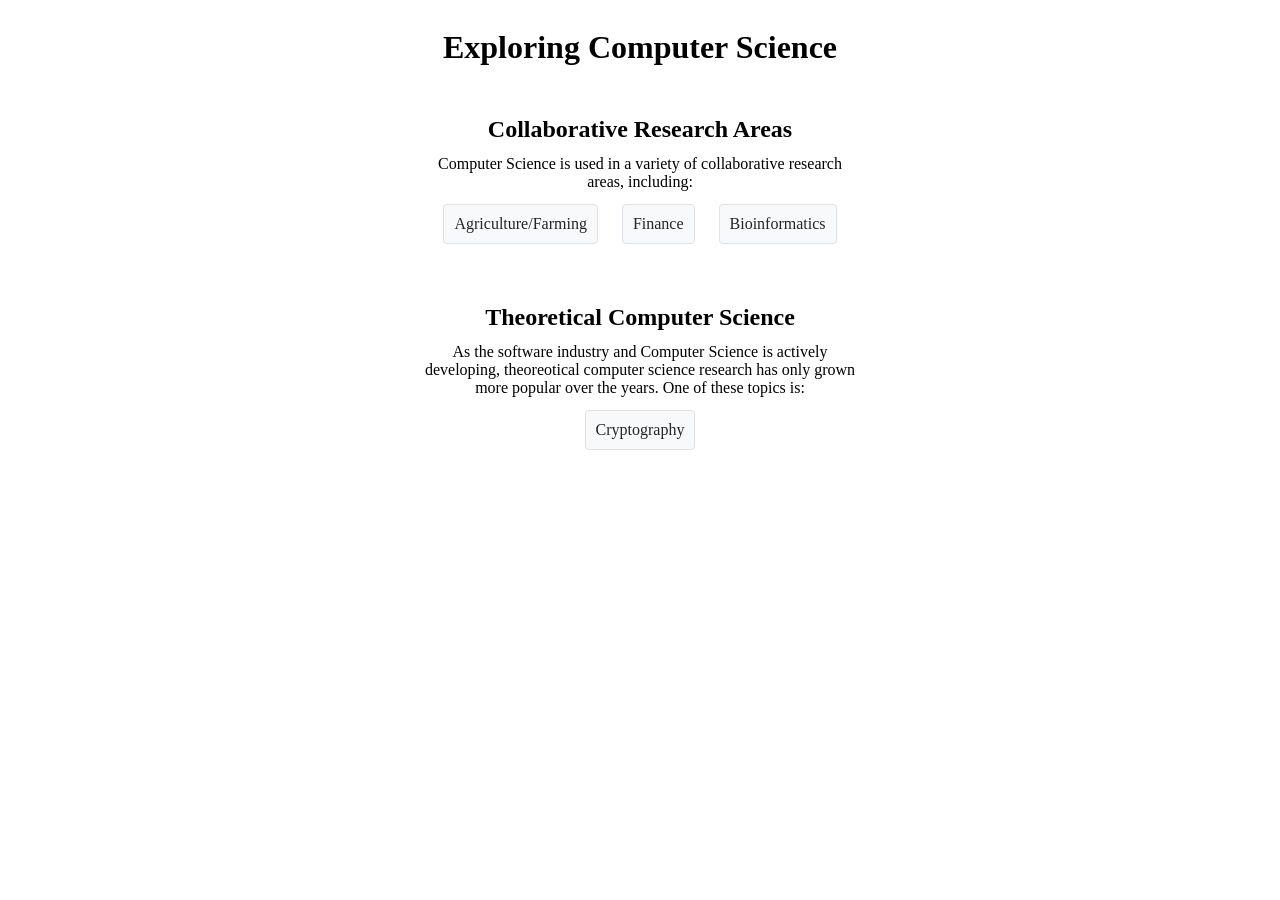
<file: index.html>
<!DOCTYPE html>
<html lang="en">
<head>
    <meta charset="UTF-8">
    <meta name="viewport" content="width=device-width, initial-scale=1.0">

    <link rel="stylesheet" href="assets/styles.css">

    <title>Exploring Computer Science</title>
</head>
<body>
    <div class="content">
        <h1>Exploring Computer Science</h1>

        <div class="section">
            <h2>Collaborative Research Areas</h2>
            <p>Computer Science is used in a variety of collaborative research areas, including:</p>
            <div class="navbar">
                <a href='agriculture.html'>Agriculture/Farming</a>
                <a href='finance.html'>Finance</a>
                <a href='bio.html'>Bioinformatics</a>
            </div>
        </div>

        <div class="section">
            <h2>Theoretical Computer Science</h2>
            <p>
                As the software industry and Computer Science is actively developing, theoreotical computer science research 
                has only grown more popular over the years. One of these topics is:
            </p>
            <div class="navbar">
                <a href='crypto.html'>Cryptography</a>
            </div>
        </div>
    </div>
</body>
</html>
</file>
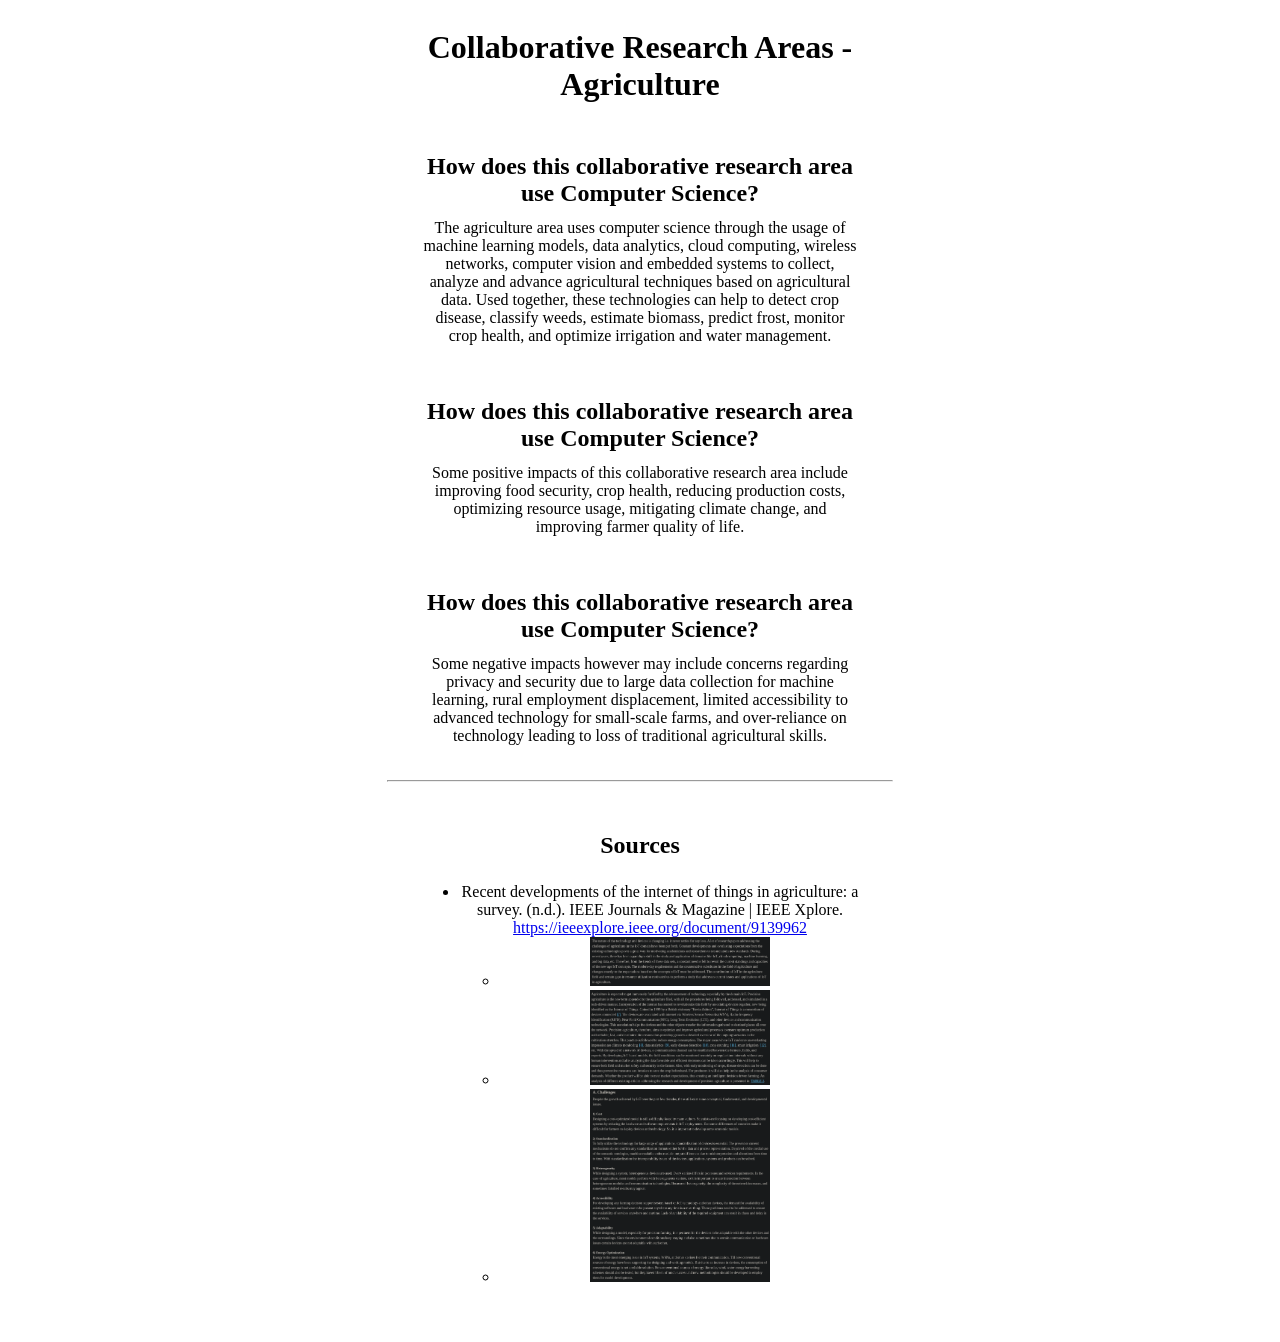
<file: agriculture.html>
<!DOCTYPE html>
<html lang="en">
<head>
    <meta charset="UTF-8">
    <meta name="viewport" content="width=device-width, initial-scale=1.0">
    
    <link rel="stylesheet" href="assets/styles.css">

    <title>Agriculture & Farming</title>
</head>
<body>
    <div class="content">
        <h1>Collaborative Research Areas - Agriculture</h1>

        <div class="section">
            <h2>How does this collaborative research area use Computer Science?</h2>
            <p>
                The agriculture area uses computer science through the usage of machine learning models, data analytics, 
                cloud computing, wireless networks, computer vision and embedded systems to collect, analyze and advance 
                agricultural techniques based on agricultural data. Used together, these technologies can help to detect 
                crop disease, classify weeds, estimate biomass, predict frost, monitor crop health, and optimize irrigation 
                and water management.
            </p>
        </div>

        <div class="section">
            <h2>How does this collaborative research area use Computer Science?</h2>
            <p>
                Some positive impacts of this collaborative research area include improving food security, crop health, 
                reducing production costs, optimizing resource usage, mitigating climate change, and improving farmer 
                quality of life.
            </p>
        </div>

        <div class="section">
            <h2>How does this collaborative research area use Computer Science?</h2>
            <p>
                Some negative impacts however may include concerns regarding privacy and security due to large data 
                collection for machine learning, rural employment displacement, limited accessibility to advanced 
                technology for small-scale farms, and over-reliance on technology leading to loss of traditional 
                agricultural skills.
            </p>
        </div>

        <hr>
        <div class="section">
            <h2>Sources</h2>
            <ul class="sources">
                <li>Recent developments of the internet of things in agriculture: a survey. (n.d.). IEEE Journals & Magazine | IEEE Xplore. <a href="https://ieeexplore.ieee.org/document/9139962" target="_blank" rel="noopener noreferrer">https://ieeexplore.ieee.org/document/9139962</a></li>
                <ul>
                    <li><img src="assets/img/agriculture1.png"></li>
                    <li><img src="assets/img/agriculture2.png"></li>
                    <li><img src="assets/img/agriculture3.png"></li>
                </ul>    
            </ul>
        </div>
    </div>

    <script src="assets/enlarge-img.js"></script>
</body>
</html>
</file>
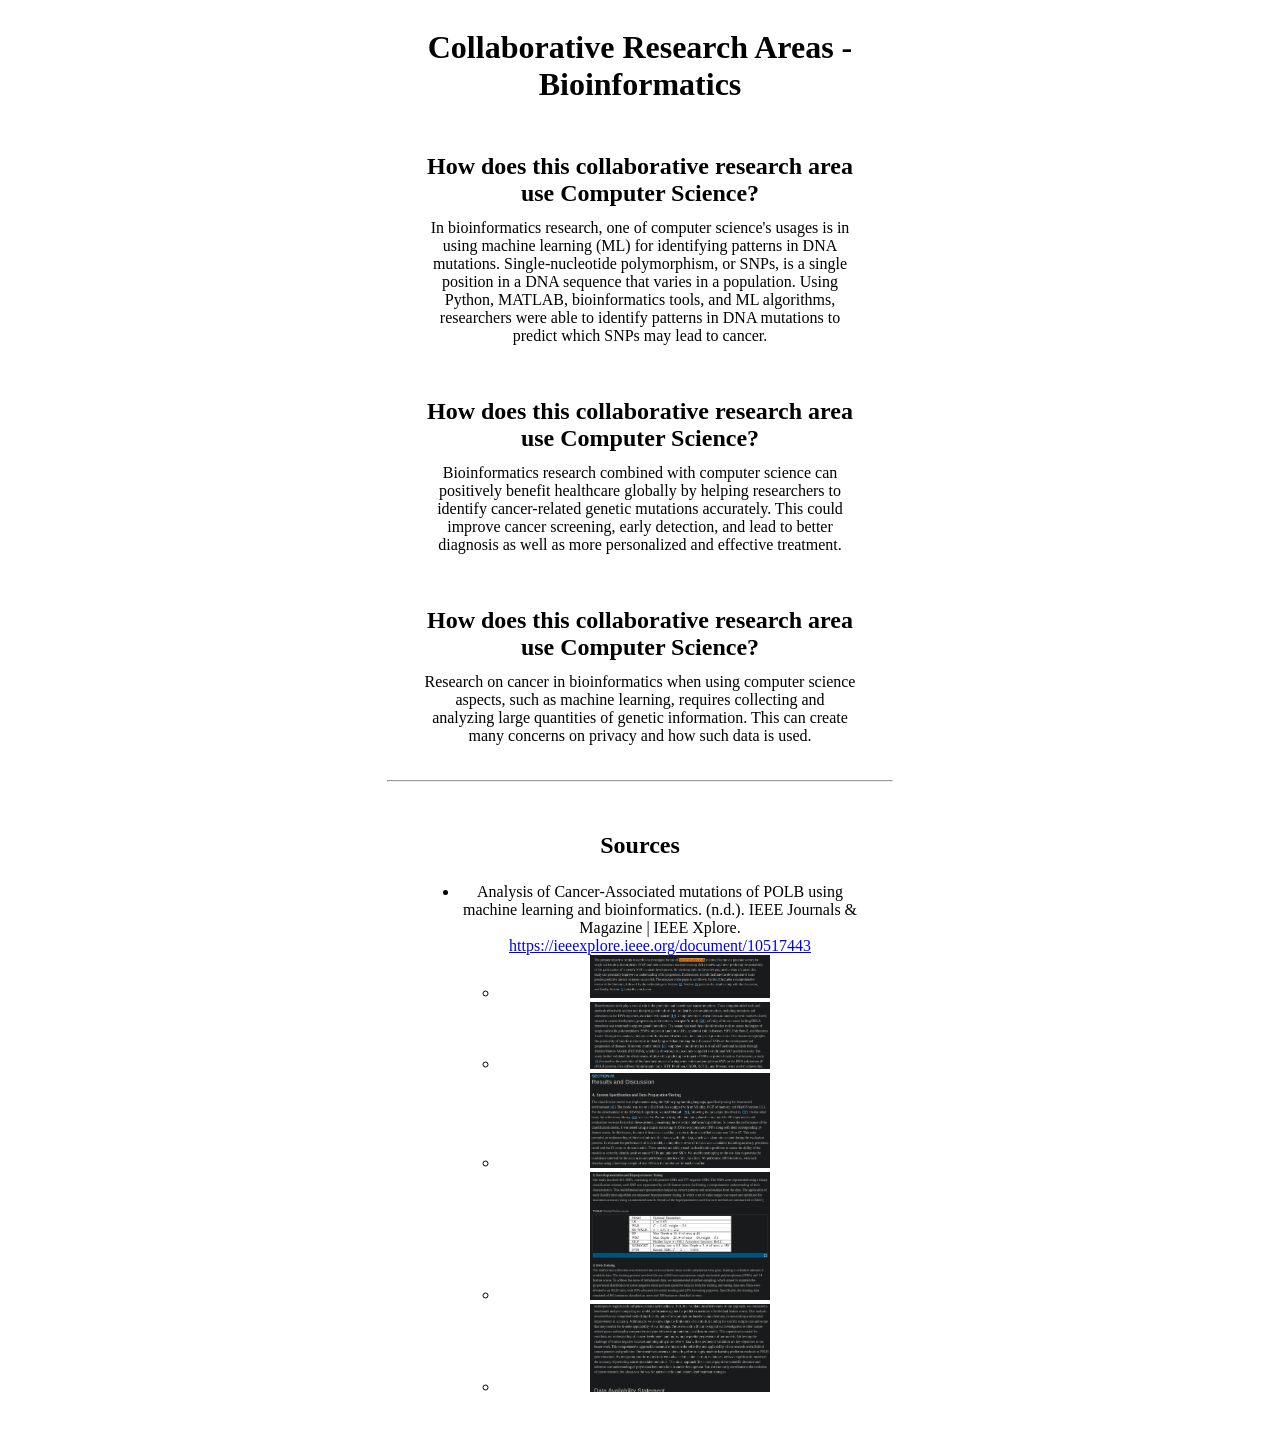
<file: bio.html>
<!DOCTYPE html>
<html lang="en">
<head>
    <meta charset="UTF-8">
    <meta name="viewport" content="width=device-width, initial-scale=1.0">
    
    <link rel="stylesheet" href="assets/styles.css">

    <title>Bioinformatics</title>
</head>
<body>
    <div class="content">
        <h1>Collaborative Research Areas - Bioinformatics</h1>

        <div class="section">
            <h2>How does this collaborative research area use Computer Science?</h2>
            <p>
                In bioinformatics research, one of computer science's usages is in using machine learning (ML) for 
                identifying patterns in DNA mutations. Single-nucleotide polymorphism, or SNPs, is a single position in 
                a DNA sequence that varies in a population. Using Python, MATLAB, bioinformatics tools, and ML algorithms, 
                researchers were able to identify patterns in DNA mutations to predict which SNPs may lead to cancer.
            </p>
        </div>

        <div class="section">
            <h2>How does this collaborative research area use Computer Science?</h2>
            <p>
	            Bioinformatics research combined with computer science can positively benefit healthcare globally by 
                helping researchers to identify cancer-related genetic mutations accurately. This could improve cancer 
                screening, early detection, and lead to better diagnosis as well as more personalized and effective 
                treatment.
            </p>
        </div>

        <div class="section">
            <h2>How does this collaborative research area use Computer Science?</h2>
            <p>
                Research on cancer in bioinformatics when using computer science aspects, such as machine learning, 
                requires collecting and analyzing large quantities of genetic information. This can create many concerns 
                on privacy and how such data is used.
            </p>
        </div>

        <hr>
        <div class="section">
            <h2>Sources</h2>
            <ul class="sources">
                <li>Analysis of Cancer-Associated mutations of POLB using machine learning and bioinformatics. (n.d.). IEEE Journals & Magazine | IEEE Xplore. <a href="https://ieeexplore.ieee.org/document/10517443" target="_blank" rel="noopener noreferrer">https://ieeexplore.ieee.org/document/10517443</a></li>
                <ul>
                    <li><img src="assets/img/bio1.png"></li>
                    <li><img src="assets/img/bio2.png"></li>
                    <li><img src="assets/img/bio3.png"></li>
                    <li><img src="assets/img/bio4.png"></li>
                    <li><img src="assets/img/bio5.png"></li>
                </ul>    
            </ul>
        </div>
    </div>

    <script src="assets/enlarge-img.js"></script>
</body>
</html>
</file>
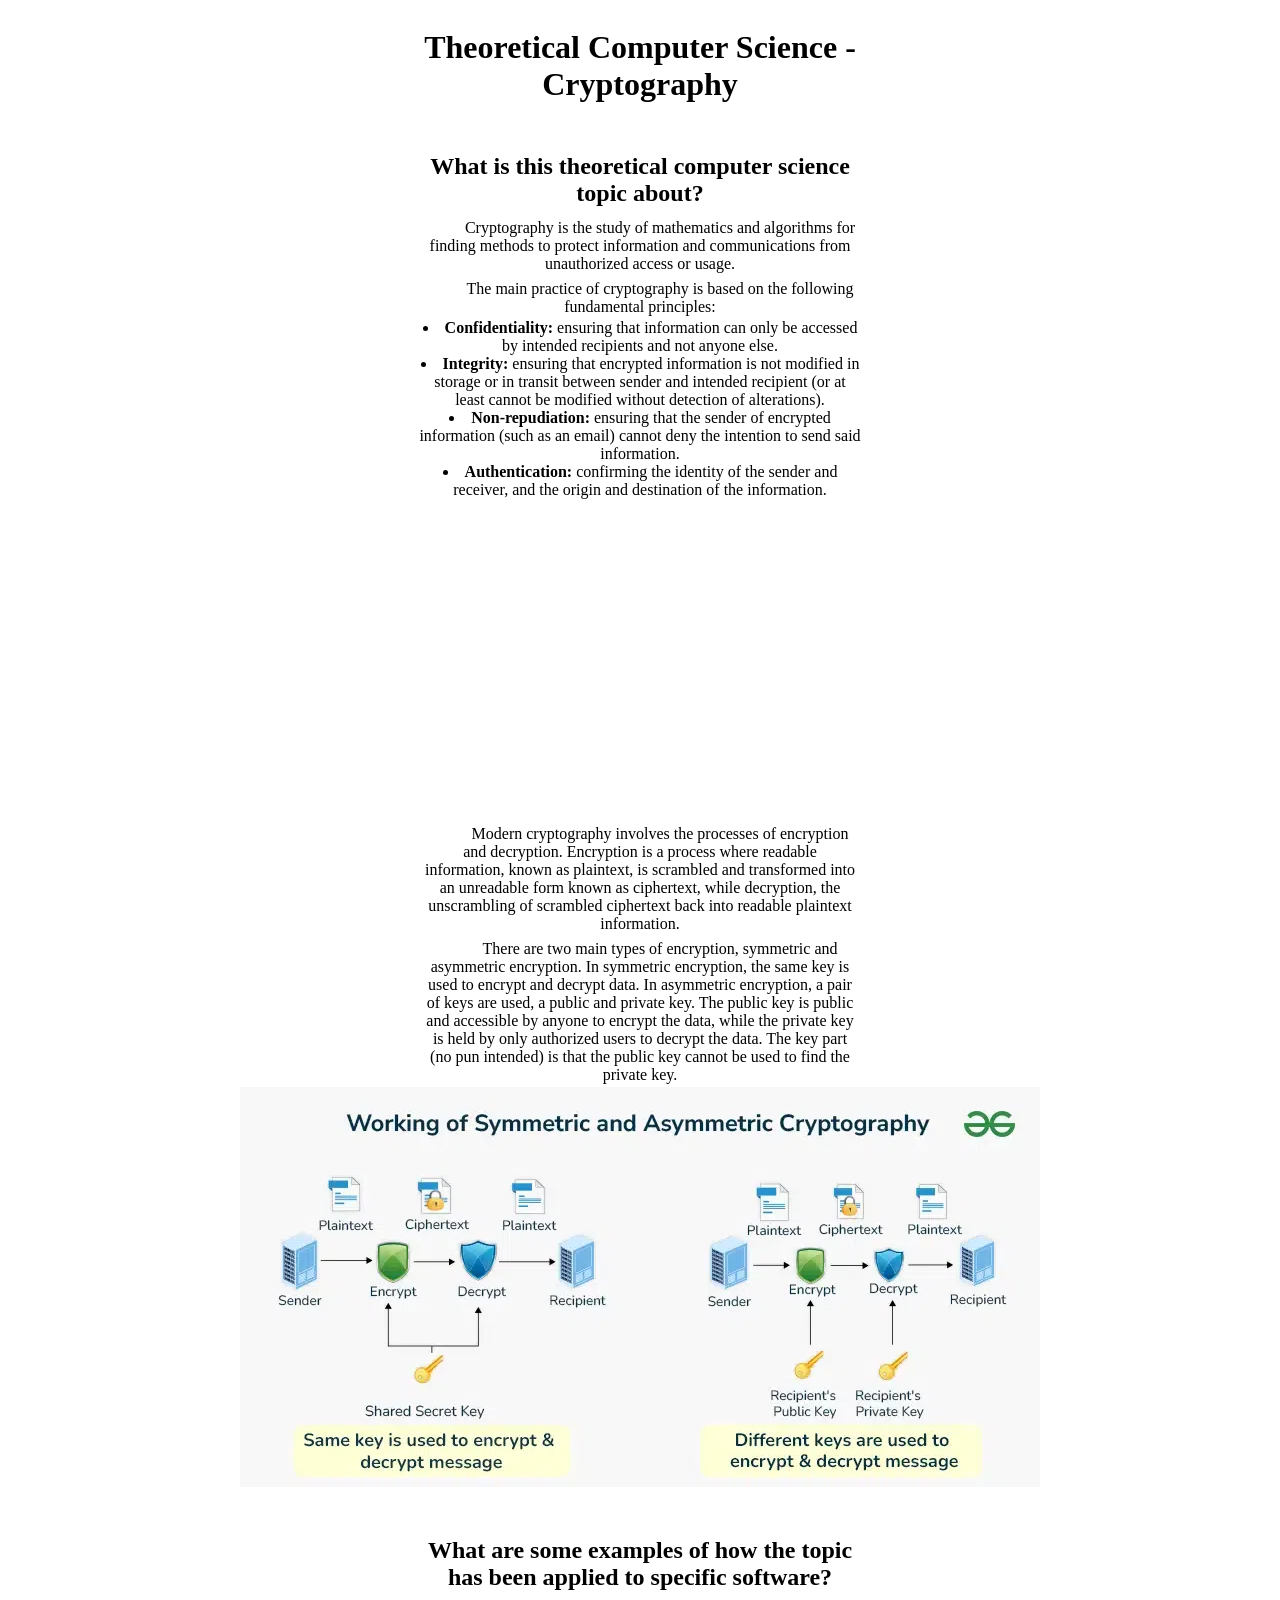
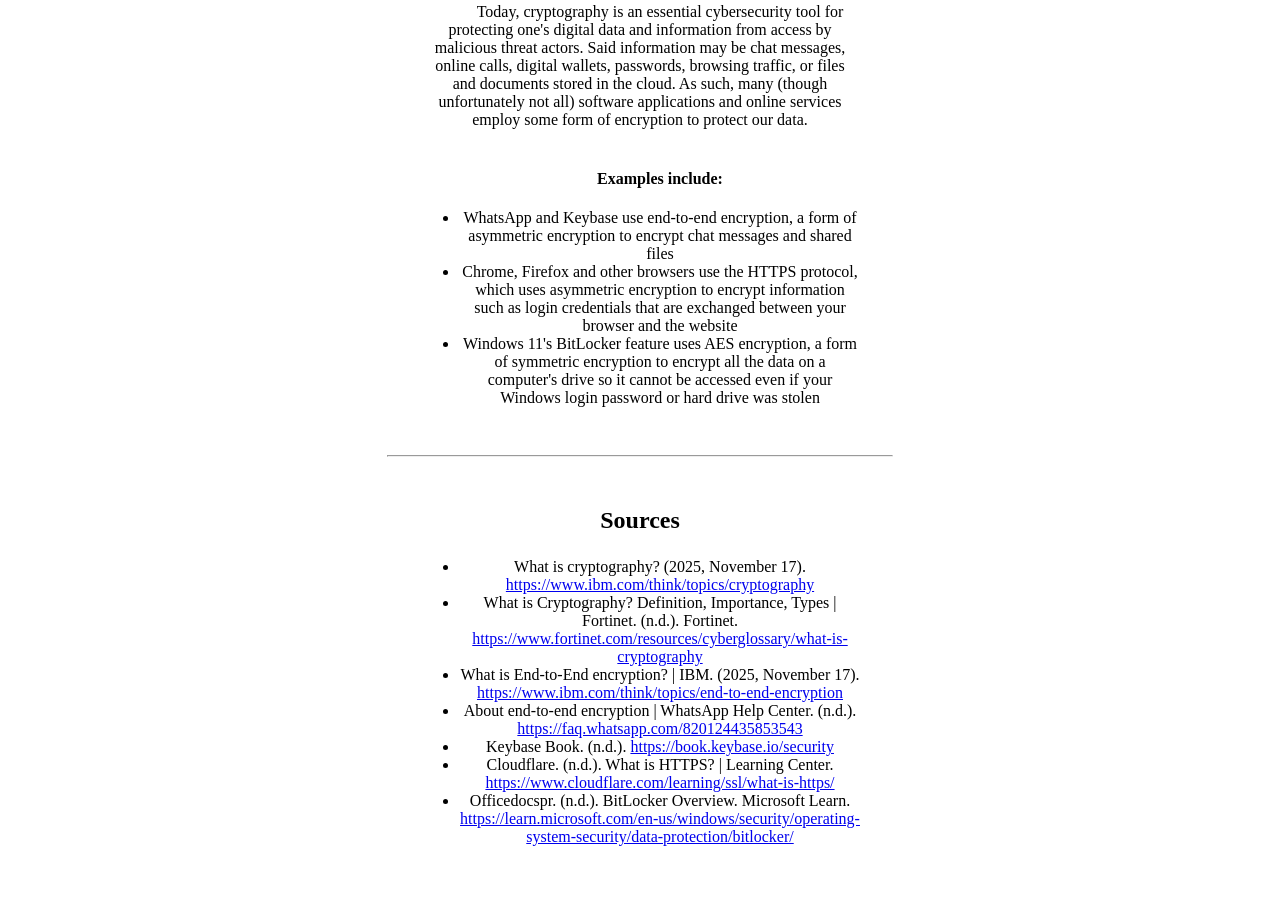
<file: crypto.html>
<!DOCTYPE html>
<html lang="en">
<head>
    <meta charset="UTF-8">
    <meta name="viewport" content="width=device-width, initial-scale=1.0">
    
    <link rel="stylesheet" href="assets/styles.css">

    <title>Cryptography</title>
</head>
<body>
<div class="content">
        <h1>Theoretical Computer Science - Cryptography</h1>

        <div class="section">
            <h2>What is this theoretical computer science topic about?</h2>
            <p style="text-indent: 40px;">
                Cryptography is the study of mathematics and algorithms for finding methods to protect information and communications from unauthorized access or usage.
            </p>

            <p style="text-indent: 40px;">
                The main practice of cryptography is based on the following fundamental principles:
            </p>

            <li><strong>Confidentiality:</strong> ensuring that information can only be accessed by intended recipients and not anyone else.</li>
            <li><strong>Integrity:</strong> ensuring that encrypted information is not modified in storage or in transit between sender and intended recipient (or at least cannot be modified without detection of alterations).</li>
            <li><strong>Non-repudiation:</strong> ensuring that the sender of encrypted information (such as an email) cannot deny the intention to send said information.</li>
            <li><strong>Authentication:</strong> confirming the identity of the sender and receiver, and the origin and destination of the information.</li>

            <div class="video-container">
                <iframe src="https://www.youtube.com/embed/50PrveNht7g" title="What is Cryptography and Why is it Important?" frameborder="0" allow="accelerometer; autoplay; clipboard-write; encrypted-media; gyroscope; picture-in-picture; web-share" referrerpolicy="strict-origin-when-cross-origin" allowfullscreen></iframe>
            </div>

            <p style="text-indent: 40px;">
                Modern cryptography involves the processes of encryption and decryption. Encryption is a process where readable information, known as plaintext, is scrambled and transformed into an unreadable form known as ciphertext, while decryption, the unscrambling of scrambled ciphertext back into readable plaintext information.
            </p>

            <p style="text-indent: 40px;">
                There are two main types of encryption, symmetric and asymmetric encryption. In symmetric encryption, the same key is used to encrypt and decrypt data. In asymmetric encryption, a pair of keys are used, a public and private key. The public key is public and accessible by anyone to encrypt the data, while the private key is held by only authorized users to decrypt the data. The key part (no pun intended) is that the public key cannot be used to find the private key.
            </p>
            <img src="assets/img/crypto.png">
        </div>

        <div class="section">
            <h2>What are some examples of how the topic has been applied to specific software?</h2>
            <p style="text-indent: 40px;">
                Today, cryptography is an essential cybersecurity tool for protecting one's digital data and information from access by malicious threat actors. Said information may be chat messages, online calls, digital wallets, passwords, browsing traffic, or files and documents stored in the cloud. As such, many (though unfortunately not all) software applications and online services employ some form of encryption to protect our data.
            </p>
            <ul>
                <h4>Examples include:</h4>
                <li>WhatsApp and Keybase use end-to-end encryption, a form of asymmetric encryption to encrypt chat messages and shared files</li>
                <li>Chrome, Firefox and other browsers use the HTTPS protocol, which uses asymmetric encryption to encrypt information such as login credentials that are exchanged between your browser and the website</li>
                <li>Windows 11's BitLocker feature uses AES encryption, a form of symmetric encryption to encrypt all the data on a computer's drive so it cannot be accessed even if your Windows login password or hard drive was stolen</li>
            </ul>
        </div>

        <hr>
        <div class="section">
            <h2>Sources</h2>
            <ul class="sources">
                <li>What is cryptography? (2025, November 17). <a href="https://www.ibm.com/think/topics/cryptography" target="_blank" rel="noopener noreferrer">https://www.ibm.com/think/topics/cryptography</a></li>
                <li>What is Cryptography? Definition, Importance, Types | Fortinet. (n.d.). Fortinet. <a href="https://www.fortinet.com/resources/cyberglossary/what-is-cryptography" target="_blank" rel="noopener noreferrer">https://www.fortinet.com/resources/cyberglossary/what-is-cryptography</a></li>
                <li>What is End-to-End encryption? | IBM. (2025, November 17). <a href="https://www.ibm.com/think/topics/end-to-end-encryption" target="_blank" rel="noopener noreferrer">https://www.ibm.com/think/topics/end-to-end-encryption</a></li>
                <li>About end-to-end encryption | WhatsApp Help Center. (n.d.). <a href="https://faq.whatsapp.com/820124435853543" target="_blank" rel="noopener noreferrer">https://faq.whatsapp.com/820124435853543</a></li>
                <li>Keybase Book. (n.d.). <a href="https://book.keybase.io/security" target="_blank" rel="noopener noreferrer">https://book.keybase.io/security</a></li>
                <li>Cloudflare. (n.d.). What is HTTPS? | Learning Center. <a href="https://www.cloudflare.com/learning/ssl/what-is-https/" target="_blank" rel="noopener noreferrer">https://www.cloudflare.com/learning/ssl/what-is-https/</a></li>
                <li>Officedocspr. (n.d.). BitLocker Overview. Microsoft Learn. <a href="https://learn.microsoft.com/en-us/windows/security/operating-system-security/data-protection/bitlocker/" target="_blank" rel="noopener noreferrer">https://learn.microsoft.com/en-us/windows/security/operating-system-security/data-protection/bitlocker/</a></li>
            </ul>
        </div>
    </div>
</body>
</html>
</file>
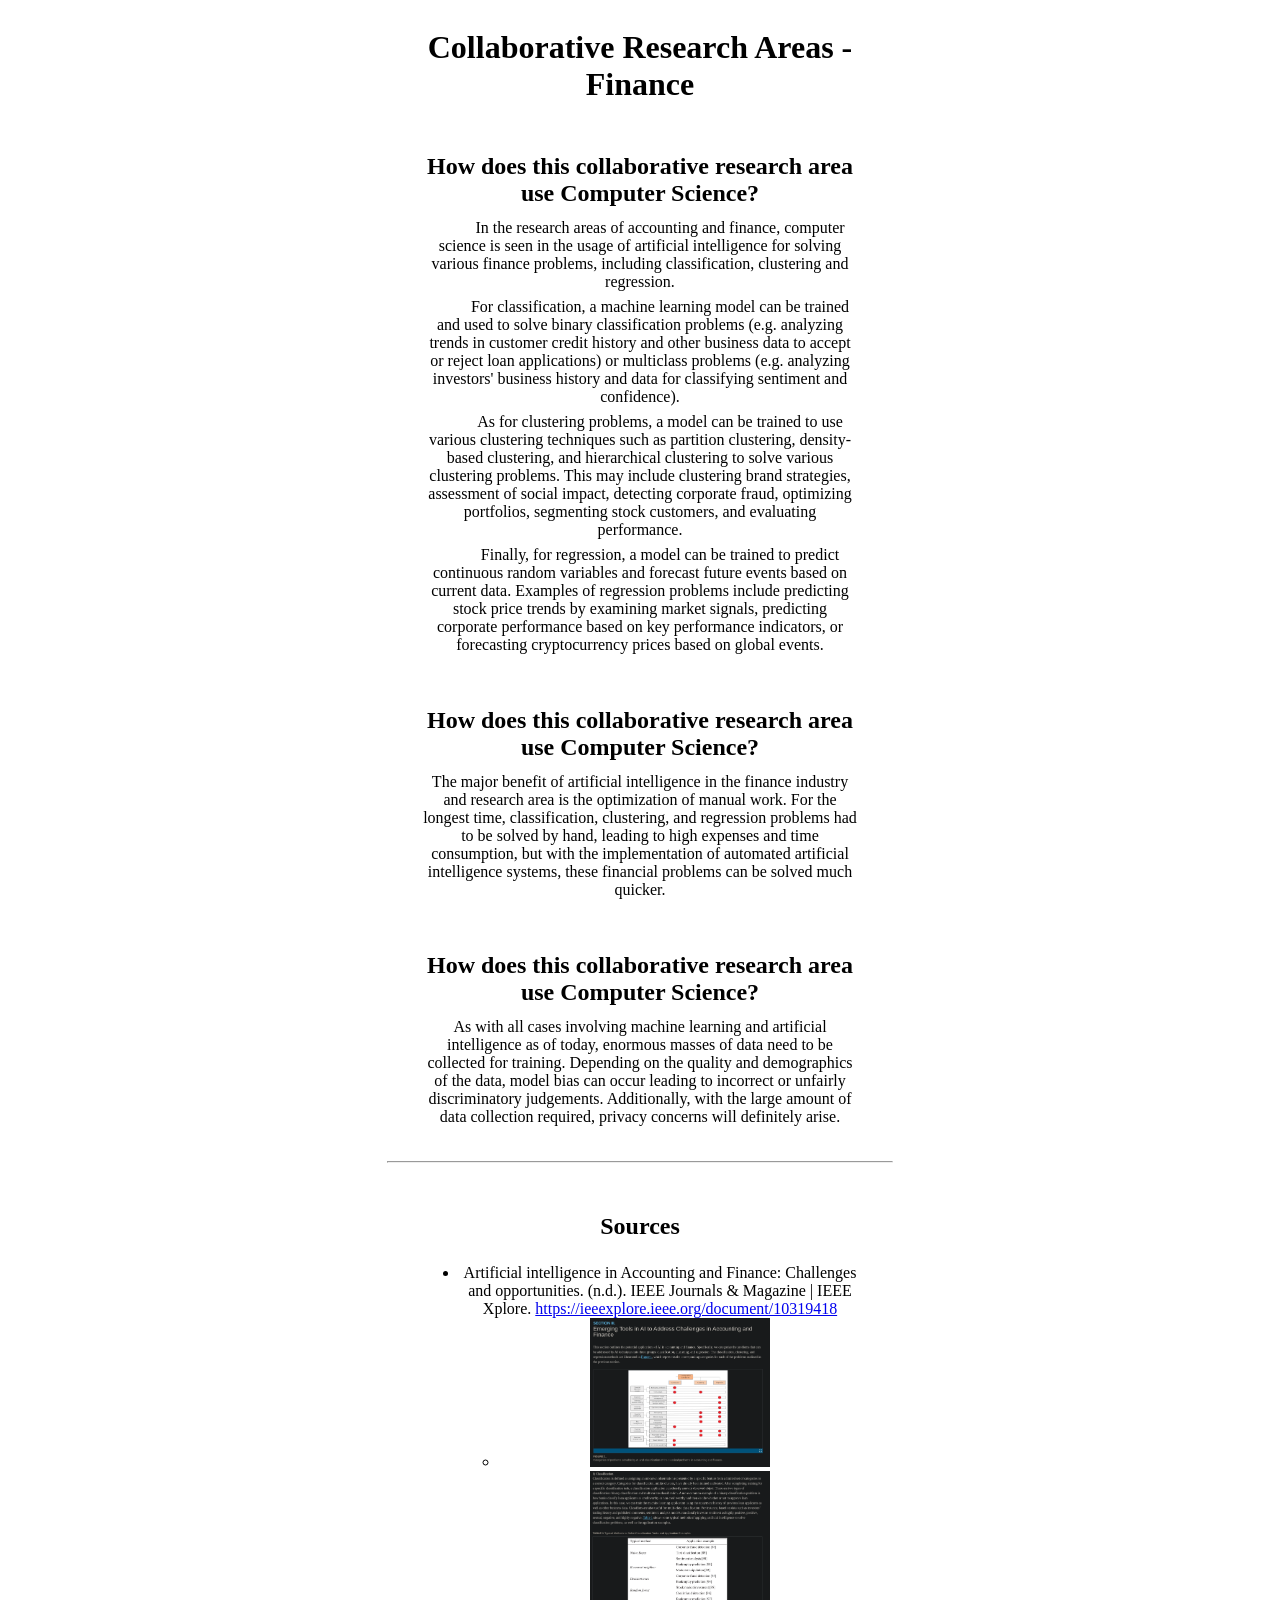
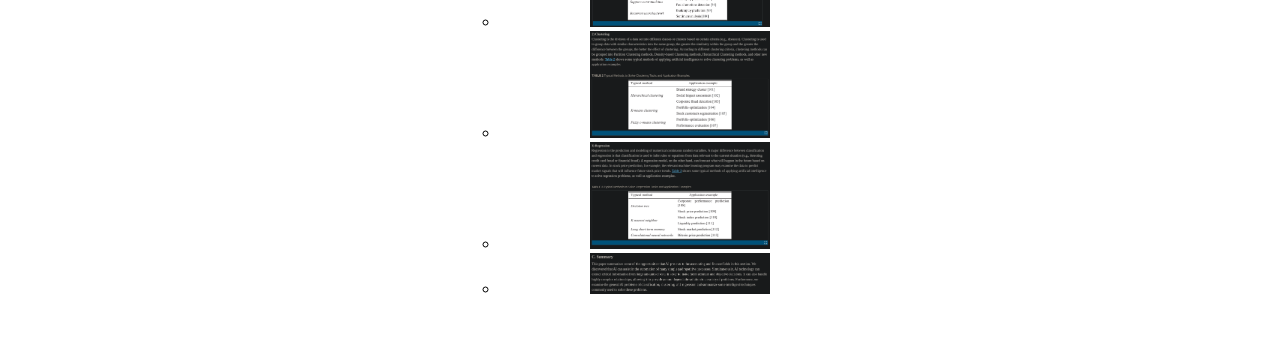
<file: finance.html>
<!DOCTYPE html>
<html lang="en">
<head>
    <meta charset="UTF-8">
    <meta name="viewport" content="width=device-width, initial-scale=1.0">
    
    <link rel="stylesheet" href="assets/styles.css">

    <title>Finance</title>
</head>
<body>
    <div class="content">
        <h1>Collaborative Research Areas - Finance</h1>

        <div class="section">
            <h2>How does this collaborative research area use Computer Science?</h2>
            <p style="text-indent: 40px;">
                In the research areas of accounting and finance, computer science is seen in the usage of artificial intelligence for solving various finance problems, including classification, clustering and regression.
            </p>
            <p style="text-indent: 40px;">
                For classification, a machine learning model can be trained and used to solve binary classification problems (e.g. analyzing trends in customer credit history and other business data to accept or reject loan applications) or multiclass problems (e.g. analyzing investors' business history and data for classifying sentiment and confidence).
            </p>
            <p style="text-indent: 40px;">
                As for clustering problems, a model can be trained to use various clustering techniques such as partition clustering, density-based clustering, and hierarchical clustering to solve various clustering problems. This may include clustering brand strategies, assessment of social impact, detecting corporate fraud, optimizing portfolios, segmenting stock customers, and evaluating performance.
            </p>
            <p style="text-indent: 40px;">
                Finally, for regression, a model can be trained to predict continuous random variables and forecast future events based on current data. Examples of regression problems include predicting stock price trends by examining market signals, predicting corporate performance based on key performance indicators, or forecasting cryptocurrency prices based on global events.
            </p>
        </div>

        <div class="section">
            <h2>How does this collaborative research area use Computer Science?</h2>
            <p>
                The major benefit of artificial intelligence in the finance industry and research area is the 
                optimization of manual work. For the longest time, classification, clustering, and regression problems had 
                to be solved by hand, leading to high expenses and time consumption, but with the implementation of 
                automated artificial intelligence systems, these financial problems can be solved much quicker.
            </p>
        </div>

        <div class="section">
            <h2>How does this collaborative research area use Computer Science?</h2>
            <p>
                As with all cases involving machine learning and artificial intelligence as of today, enormous masses of 
                data need to be collected for training. Depending on the quality and demographics of the data, model bias 
                can occur leading to incorrect or unfairly discriminatory judgements. Additionally, with the large amount 
                of data collection required, privacy concerns will definitely arise.
            </p>
        </div>

        <hr>
        <div class="section">
            <h2>Sources</h2>
            <ul class="sources">
                <li>Artificial intelligence in Accounting and Finance: Challenges and opportunities. (n.d.). IEEE Journals & Magazine | IEEE Xplore. <a href="https://ieeexplore.ieee.org/document/10319418" target="_blank" rel="noopener noreferrer">https://ieeexplore.ieee.org/document/10319418</a></li>
                <ul>
                    <li><img src="assets/img/finance1.png"></li>
                    <li><img src="assets/img/finance2.png"></li>
                    <li><img src="assets/img/finance3.png"></li>
                    <li><img src="assets/img/finance4.png"></li>
                    <li><img src="assets/img/finance5.png"></li>
                </ul>    
            </ul>
        </div>
    </div>

    <script src="assets/enlarge-img.js"></script>
</body>
</html>
</file>
<file: assets/styles.css>
* { text-align: center; }

body {
    display: flex;
    flex-direction: column;
    justify-content: center;
    align-items: center;
}

.content {
    max-width: 40%;
}

h2 {
    margin-top: 18px;
    margin-bottom: 8px;
}

.navbar a {
    margin: 10px;
    padding: 10px;
    display: inline-block;

    border-radius: 4px;
    border: 1px solid #dee2e6;
    background-color: #f8f9fa;

    text-decoration: none;
    color: #212529;           

    cursor: pointer;
    transition: background-color 0.2s ease, border-color 0.2s ease;
}

.navbar a:hover {
    background-color: #4CAF50; 
    color: white;
}

p {
    font-family: 'Times New Roman', Times, serif;
    margin: 3.5px;
}

.video-container {
    width: 100%;
    width: 500px;
    height: 282px;

    margin: 20px;
}

.video-container iframe {
    width: 100%;
    height: 100%;
    border: 0;
}

.section {
    margin: 32px;

    display: flex;
    flex-direction: column;
    justify-content: center;
    align-items: center;
}

.sources img {
    max-width: 50%;
    max-height: 50%;
    
    cursor: pointer;
}

.sources img.enlarged {
    transform: scale(1.5);
    position: fixed;
    z-index: 999;

    inset: 0;
    margin: auto;
    
    box-shadow: 0 0 0 999px rgba(0, 0, 0, 0.5);
}
</file>
